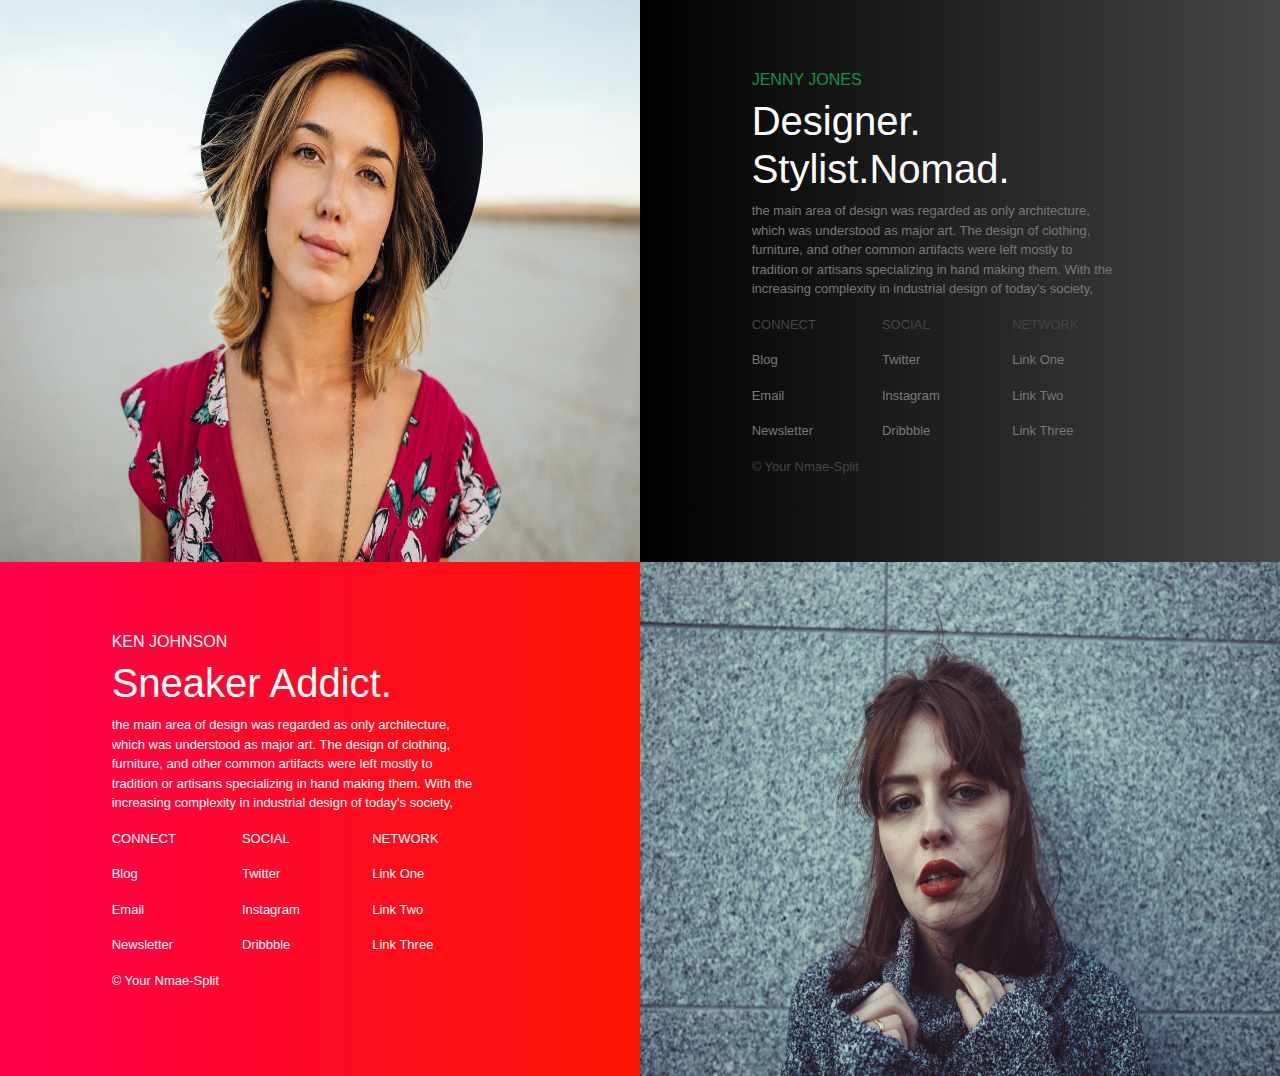
<file: index.html>
<!doctype html>
<html lang="en">
  <head>
    <!-- Required meta tags -->
    <meta charset="utf-8">
    <meta name="viewport" content="width=device-width, initial-scale=1">
    <link rel="stylesheet" href="https://cdnjs.cloudflare.com/ajax/libs/font-awesome/4.7.0/css/font-awesome.min.css">
    <link rel="stylesheet" href="https://cdn.jsdelivr.net/npm/bootstrap@4.6.0/dist/css/bootstrap.min.css">
    <link rel="stylesheet" href="css/style.css">
    <title>Hello, world!</title>
  </head>
  <body>
    <section id="first">
      <div class="big-wrapper">
        <div class="row no-gutters" >
          <div class="col-md-6 box">
            <img src="image/img3.jpg" class="girl">
          </div>
          <div class="col-lg-6 col-md-6 box1">
          <div class="row">
            <div class="col-md-2">

            </div>
           <div class="col-md-7 word ">
            <h6 class="head">JENNY JONES</h6>
            <h1>Designer.<br>Stylist.Nomad.</h1>
            <p class="para">the main area of design was regarded as only architecture, which was understood as  major art. The design of clothing, furniture, and other common artifacts were left mostly to tradition or artisans specializing in hand making them.
            With the increasing complexity in industrial design of today's society, 
            </p>
            <div class="row">     
              <div class="col-md-4 para">
              <p class="heading">CONNECT</p>
              <p>Blog</p>
              <p>Email</p>
              <p>Newsletter</p>
              </div>
              <div class="col-md-4 para">
              <p class="heading">SOCIAL</p>
              <p>Twitter</p>
              <p>Instagram</p>
              <p>Dribbble</p>
              </div>
              <div class="col-md-4 para">
              <p class="heading">NETWORK</p>
              <p>Link One</p>
              <p>Link Two</p>
              <p>Link Three</p>
              </div>
            </div>
            <p class="heading">&copy; Your Nmae-Split</p>
           </div>
           
            </div>
          </div>


        </div>
        <div class="row no-gutters" >
          <div class="col-lg-6 col-md-6 box2">
          <div class="row">
            <div class="col-md-2">

            </div>
           <div class="col-md-7 word ">
            <h6 >KEN JOHNSON</h6>
            <h1>Sneaker Addict.</h1>
            <p class="para1">the main area of design was regarded as only architecture, which was understood as  major art. The design of clothing, furniture, and other common artifacts were left mostly to tradition or artisans specializing in hand making them.
            With the increasing complexity in industrial design of today's society, 
            </p>
            <div class="row">     
              <div class="col-md-4 para1">
              <p class="heading1">CONNECT</p>
              <p>Blog</p>
              <p>Email</p>
              <p>Newsletter</p>
              </div>
              <div class="col-md-4 para1">
              <p class="heading1">SOCIAL</p>
              <p>Twitter</p>
              <p>Instagram</p>
              <p>Dribbble</p>
              </div>
              <div class="col-md-4 para1">
              <p class="heading1">NETWORK</p>
              <p>Link One</p>
              <p>Link Two</p>
              <p>Link Three</p>
              </div>
            </div>
            <p class="heading1">&copy; Your Nmae-Split</p>
           </div>
           
            </div>
          </div>
          <div class="col-md-6 box">
            <img src="image/img6.jpg" class="girl">
          </div>

        </div>
      </div>
    </section>

    <script src="https://code.jquery.com/jquery-3.5.1.slim.min.js"></script>
    <script src="https://cdn.jsdelivr.net/npm/bootstrap@4.6.0/dist/js/bootstrap.min.js" ></script>
  </body>
</file>
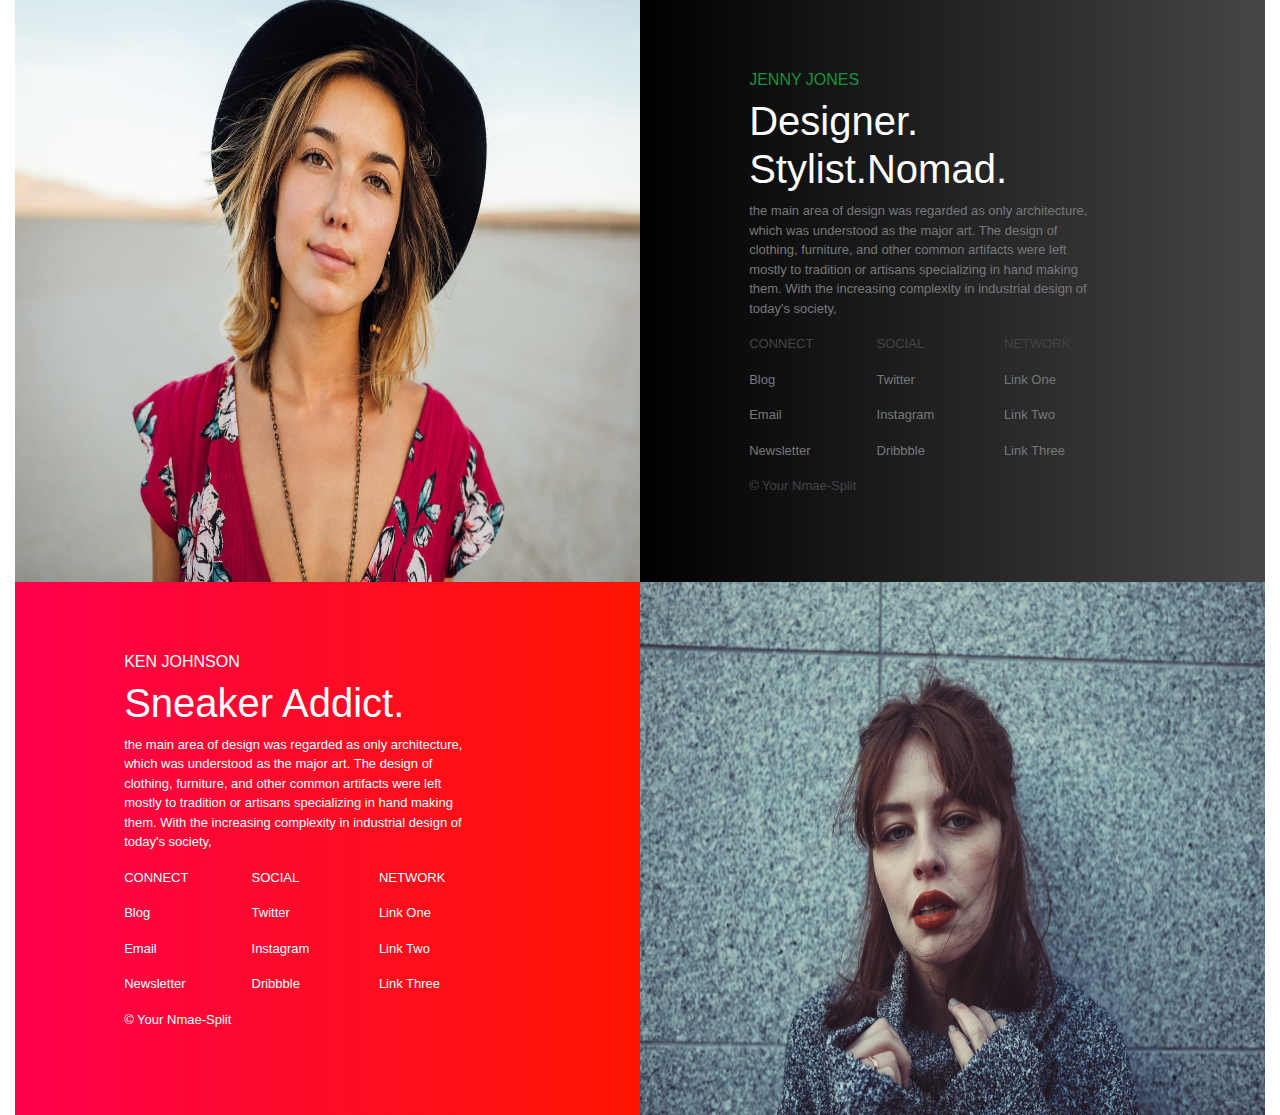
<file: split.html>
<!doctype html>
<html lang="en">
  <head>
    <!-- Required meta tags -->
    <meta charset="utf-8">
    <meta name="viewport" content="width=device-width, initial-scale=1">
    <link rel="stylesheet" href="https://cdnjs.cloudflare.com/ajax/libs/font-awesome/4.7.0/css/font-awesome.min.css">
    <link rel="stylesheet" href="https://cdn.jsdelivr.net/npm/bootstrap@4.6.0/dist/css/bootstrap.min.css">
    <link rel="stylesheet" href="css/split.css">
    <title>Hello, world!</title>
  </head>
  <body>
    <section id="first">
      <div class="container-fluid">
        <div class="row no-gutters" >
          <div class="col-md-6 box">
            <img src="image/img3.jpg" class="girl">
          </div>
          <div class="col-lg-6 col-md-6 box1">
          <div class="row">
            <div class="col-md-2">

            </div>
           <div class="col-md-7 word ">
            <h6 class="head">JENNY JONES</h6>
            <h1>Designer.<br>Stylist.Nomad.</h1>
            <p class="para">the main area of design was regarded as only architecture, which was understood as the major art. The design of clothing, furniture, and other common artifacts were left mostly to tradition or artisans specializing in hand making them.
            With the increasing complexity in industrial design of today's society, 
            </p>
            <div class="row">     
              <div class="col-md-4 para">
              <p class="heading">CONNECT</p>
              <p>Blog</p>
              <p>Email</p>
              <p>Newsletter</p>
              </div>
              <div class="col-md-4 para">
              <p class="heading">SOCIAL</p>
              <p>Twitter</p>
              <p>Instagram</p>
              <p>Dribbble</p>
              </div>
              <div class="col-md-4 para">
              <p class="heading">NETWORK</p>
              <p>Link One</p>
              <p>Link Two</p>
              <p>Link Three</p>
              </div>
            </div>
            <p class="heading">&copy; Your Nmae-Split</p>
           </div>
           
            </div>
          </div>


        </div>
        <div class="row no-gutters" >
          <div class="col-lg-6 col-md-6 box2">
          <div class="row">
            <div class="col-md-2">

            </div>
           <div class="col-md-7 word ">
            <h6 >KEN JOHNSON</h6>
            <h1>Sneaker Addict.</h1>
            <p class="para1">the main area of design was regarded as only architecture, which was understood as the major art. The design of clothing, furniture, and other common artifacts were left mostly to tradition or artisans specializing in hand making them.
            With the increasing complexity in industrial design of today's society, 
            </p>
            <div class="row">     
              <div class="col-md-4 para1">
              <p class="heading1">CONNECT</p>
              <p>Blog</p>
              <p>Email</p>
              <p>Newsletter</p>
              </div>
              <div class="col-md-4 para1">
              <p class="heading1">SOCIAL</p>
              <p>Twitter</p>
              <p>Instagram</p>
              <p>Dribbble</p>
              </div>
              <div class="col-md-4 para1">
              <p class="heading1">NETWORK</p>
              <p>Link One</p>
              <p>Link Two</p>
              <p>Link Three</p>
              </div>
            </div>
            <p class="heading1">&copy; Your Nmae-Split</p>
           </div>
           
            </div>
          </div>
          <div class="col-md-6 box">
            <img src="image/img6.jpg" class="girl">
          </div>

        </div>
      </div>
    </section>

    <script src="https://code.jquery.com/jquery-3.5.1.slim.min.js"></script>
    <script src="https://cdn.jsdelivr.net/npm/bootstrap@4.6.0/dist/js/bootstrap.min.js" ></script>
  </body>
</file>
<file: css/style.css>
*{
    padding:0;
    margin:0;
    overflow-x: hidden;

}
body{
    font-family: sans-serif;
}
.girl{
    width:100%;
    height: 100%;
}

.box1{
    width:100%;
    background-image: linear-gradient(to right,rgb(0, 0, 0),rgb(71, 69, 69));
    color:#ffff;
    
  
}
.box2{
    width:100%;
    background-image: linear-gradient(to right,rgb(255, 0, 76),rgb(253, 21, 0));
    color:#ffff;
    
  
}
.head{
    color:rgb(18, 149, 62);
}

.word{
   font-size: 13px;
  margin:70px 0px;
  
}
.para{
    color:rgb(118, 121, 124);
}
.para1{
    color:#ffff;
}
.heading{
    color:rgb(68, 68, 70);
}
.heading1{
    color:#ffff;
}

@media(max-width:768px){
    .word{
       margin-left: 25px;
    }
    
}
</file>
<file: css/split.css>
*{
    padding:0;
    margin:0;

}
body{
    font-family: sans-serif;
}
.girl{
    width:100%;
    height: 100%;
}

.box1{
    width:100%;
    background-image: linear-gradient(to right,rgb(0, 0, 0),rgb(71, 69, 69));
    color:#ffff;
    
  
}
.box2{
    width:100%;
    background-image: linear-gradient(to right,rgb(255, 0, 76),rgb(253, 21, 0));
    color:#ffff;
    
  
}
.head{
    color:rgb(18, 149, 62);
}

.word{
   font-size: 13px;
  margin:70px 0px;
  
}
.para{
    color:rgb(118, 121, 124);
}
.para1{
    color:#ffff;
}
.heading{
    color:rgb(68, 68, 70);
}
.heading1{
    color:#ffff;
}

@media(max-width:768px){
    .word{
       margin-left: 25px;
    }
    
}
</file>
